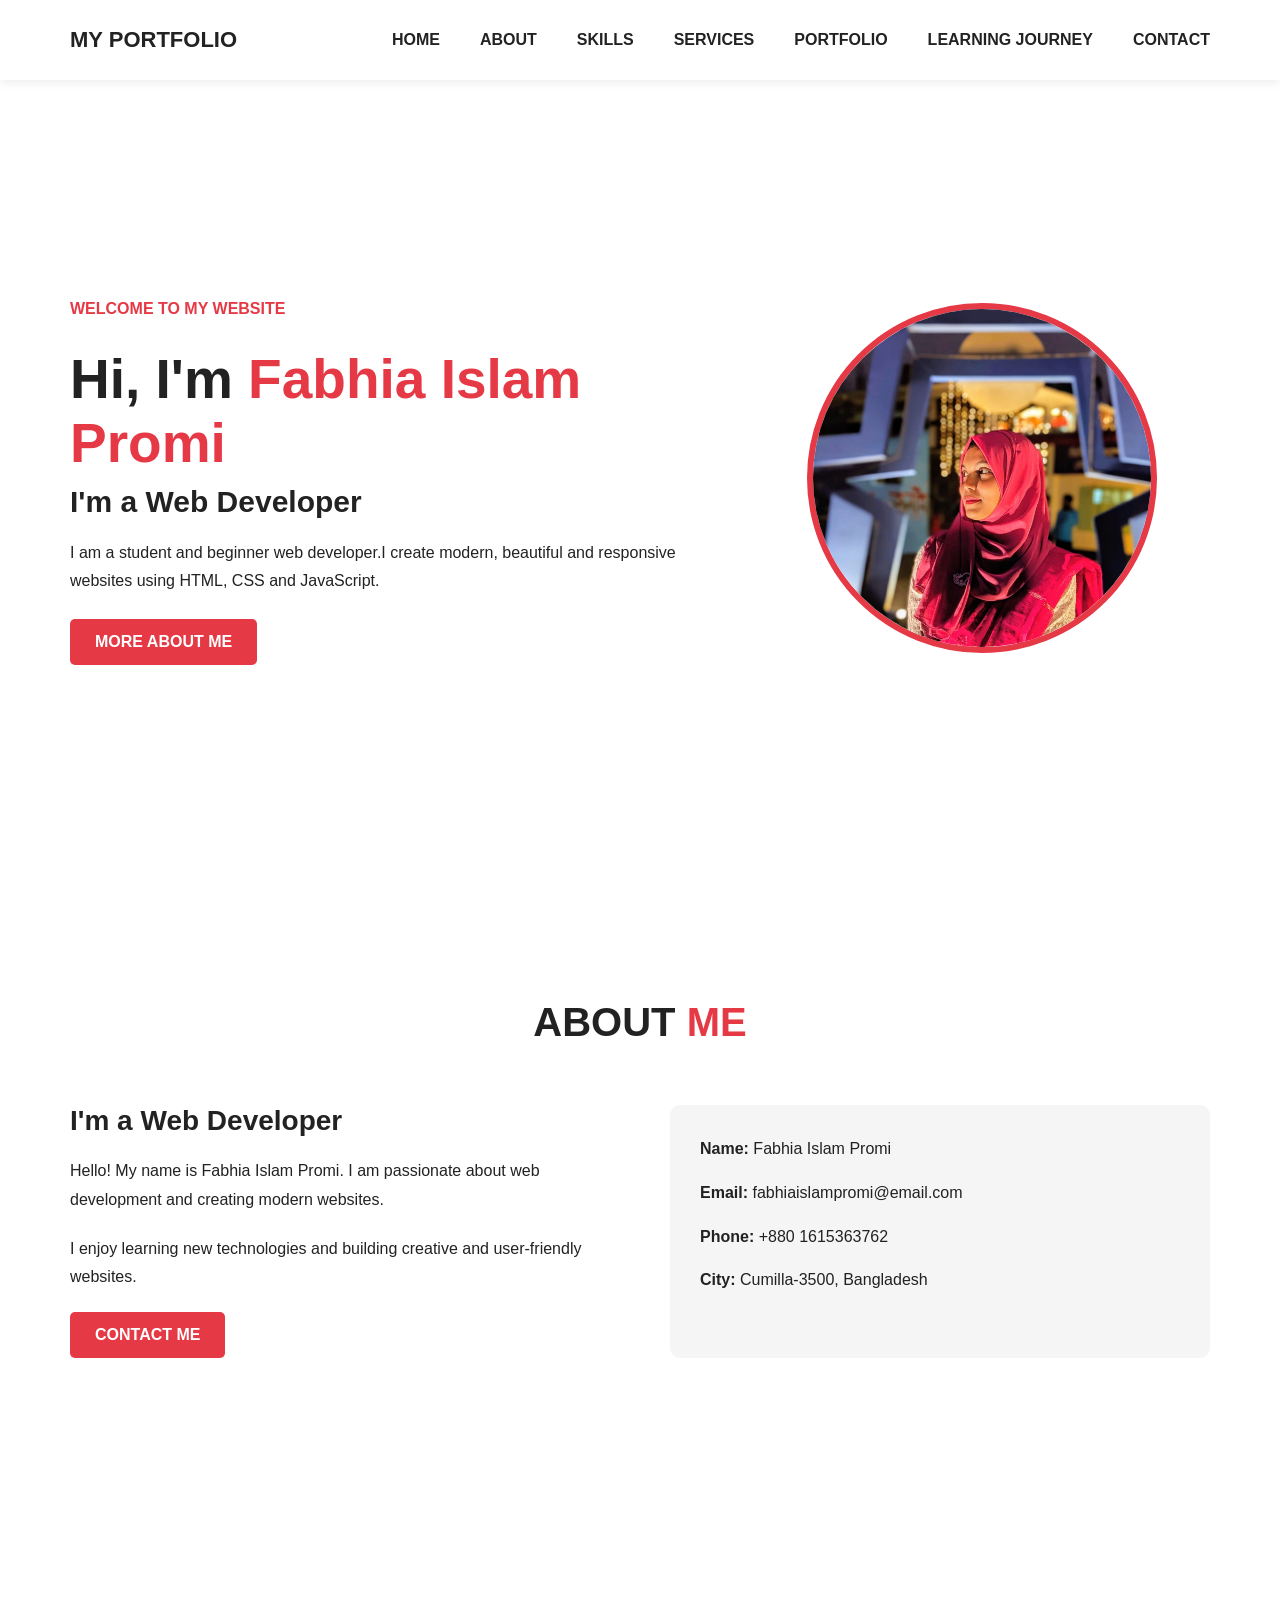
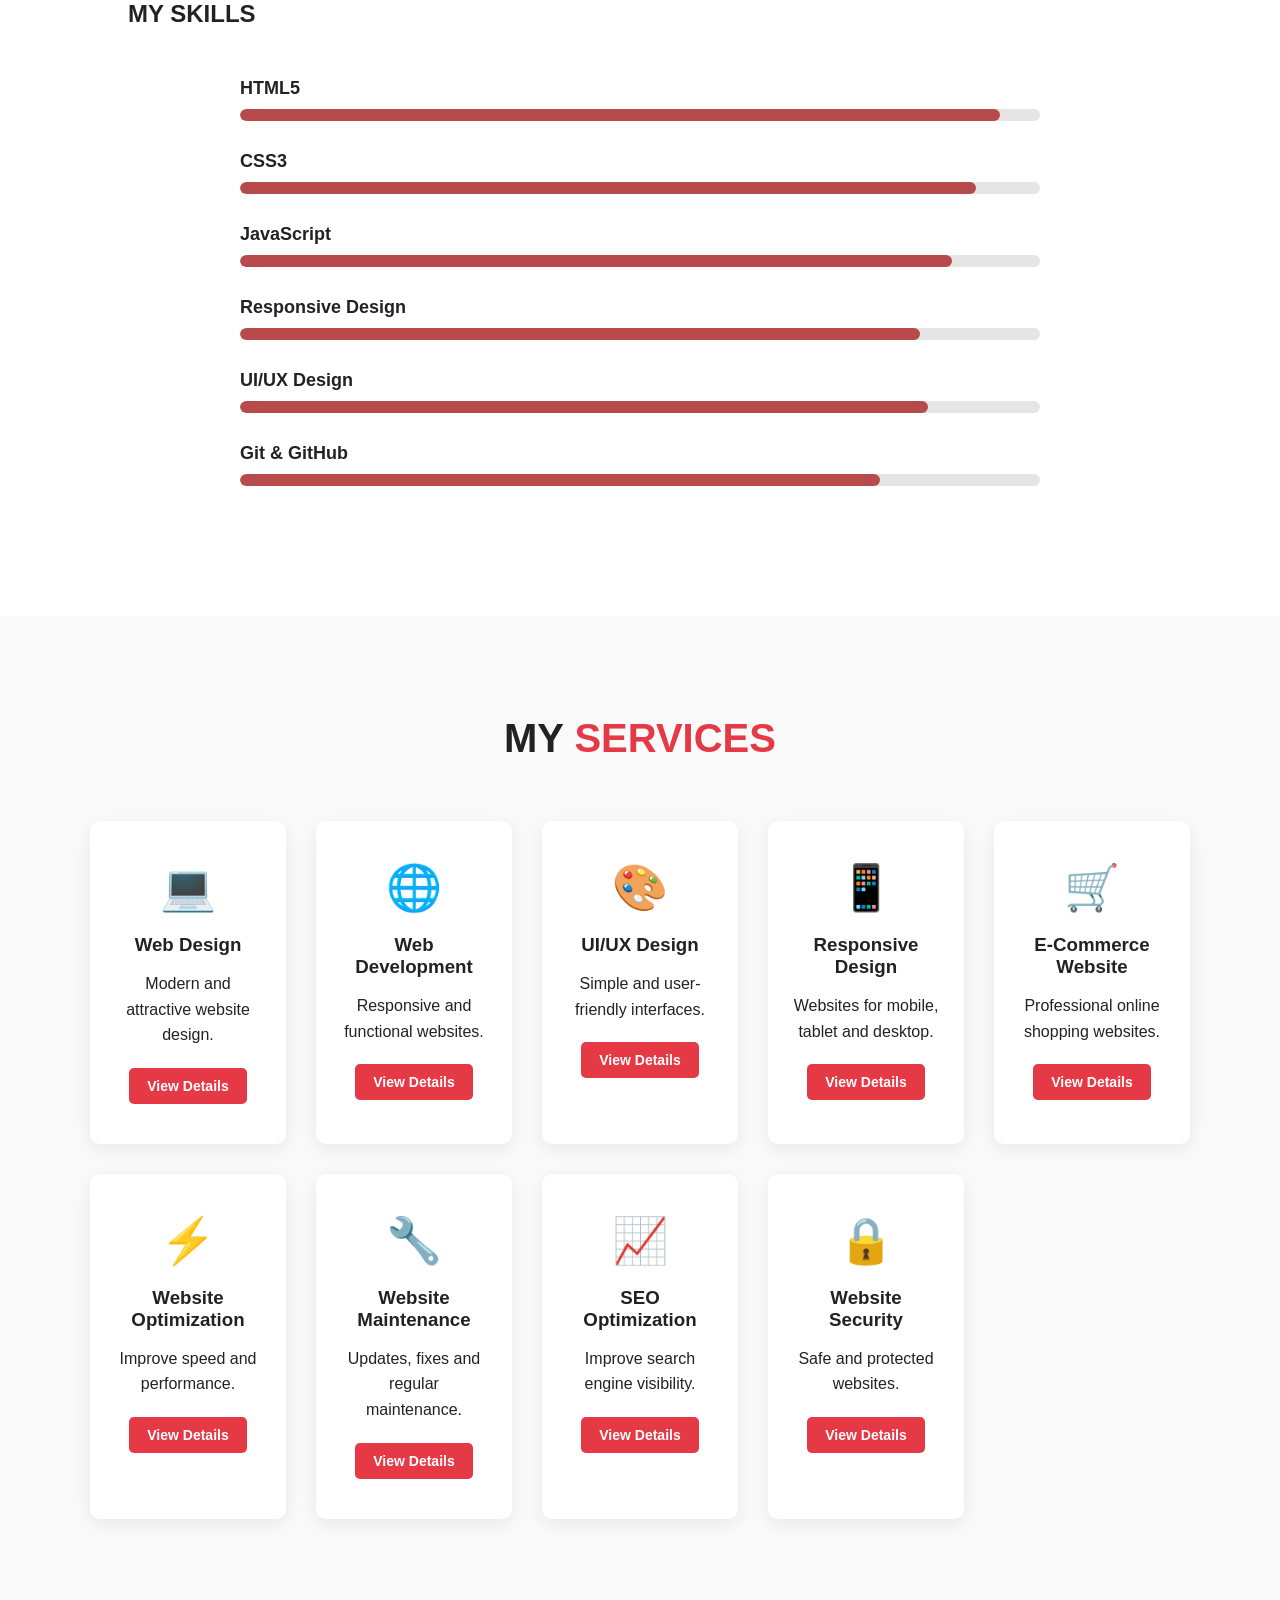
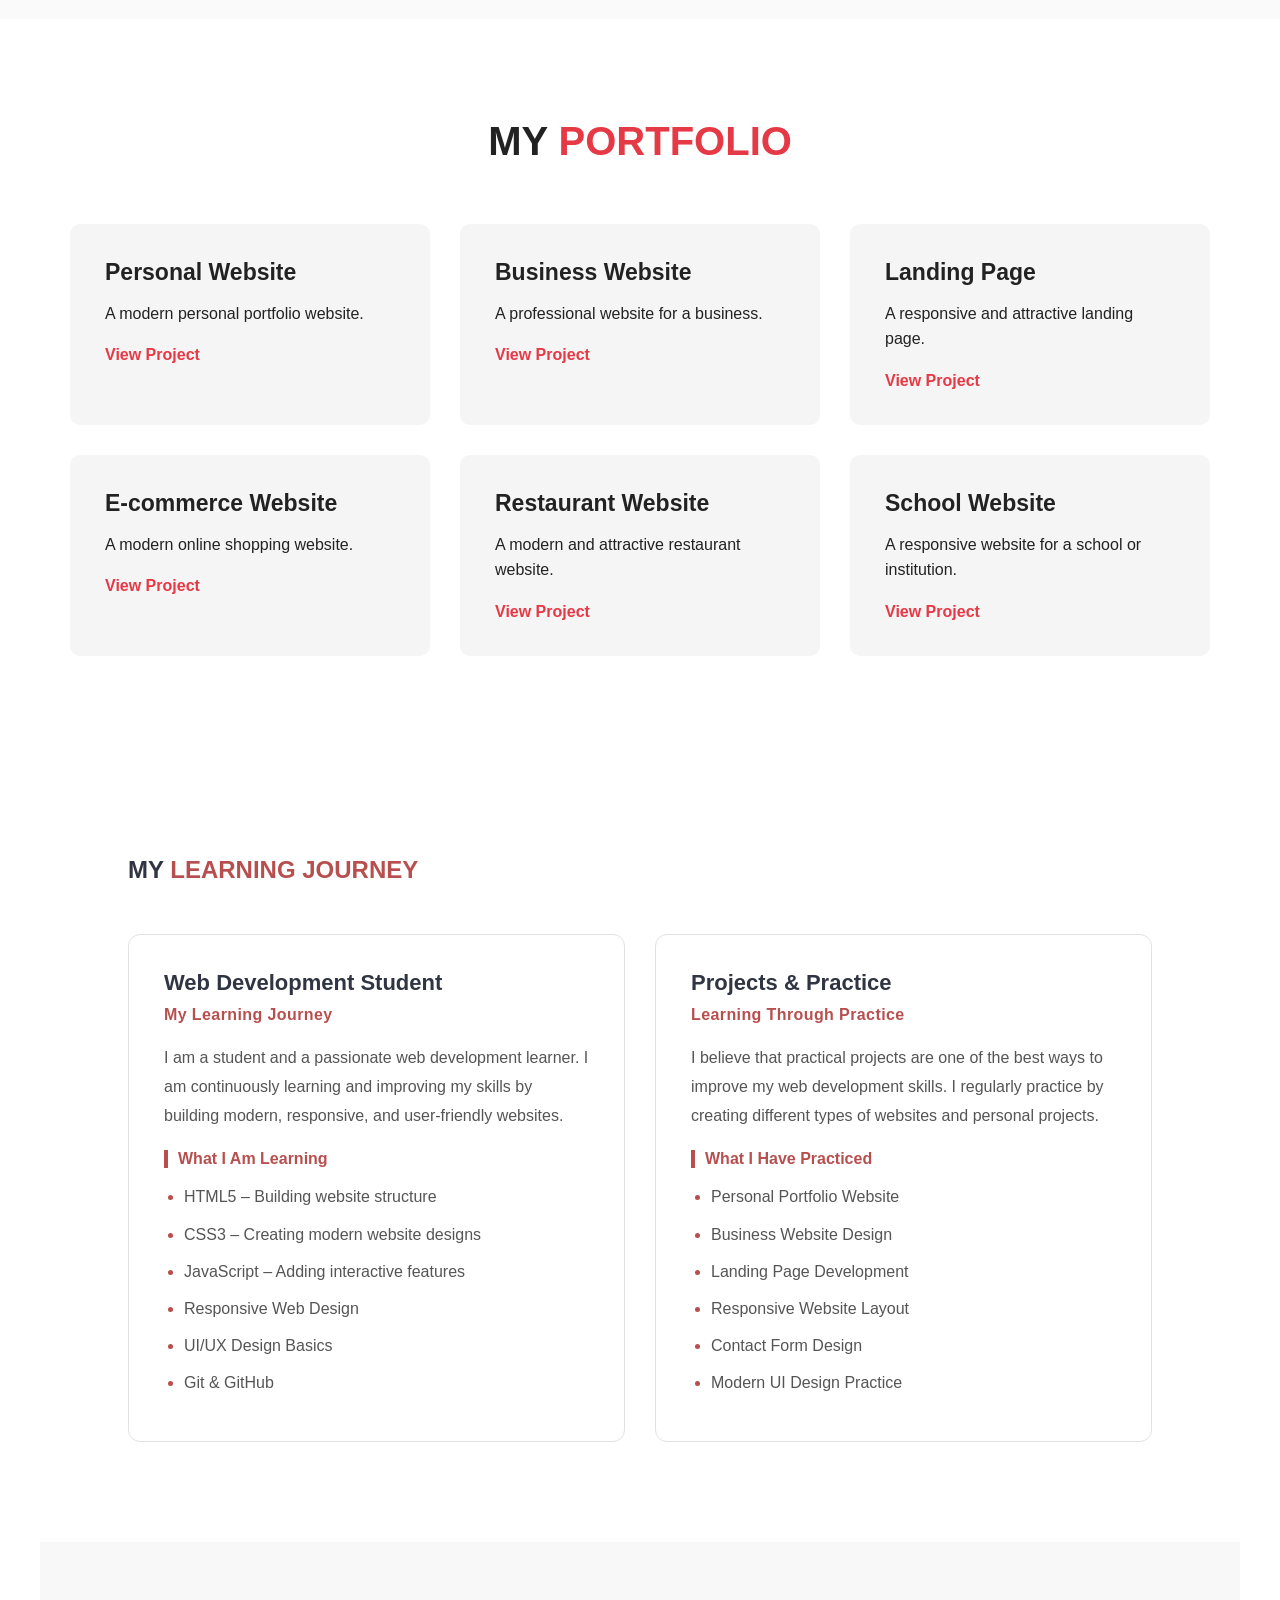
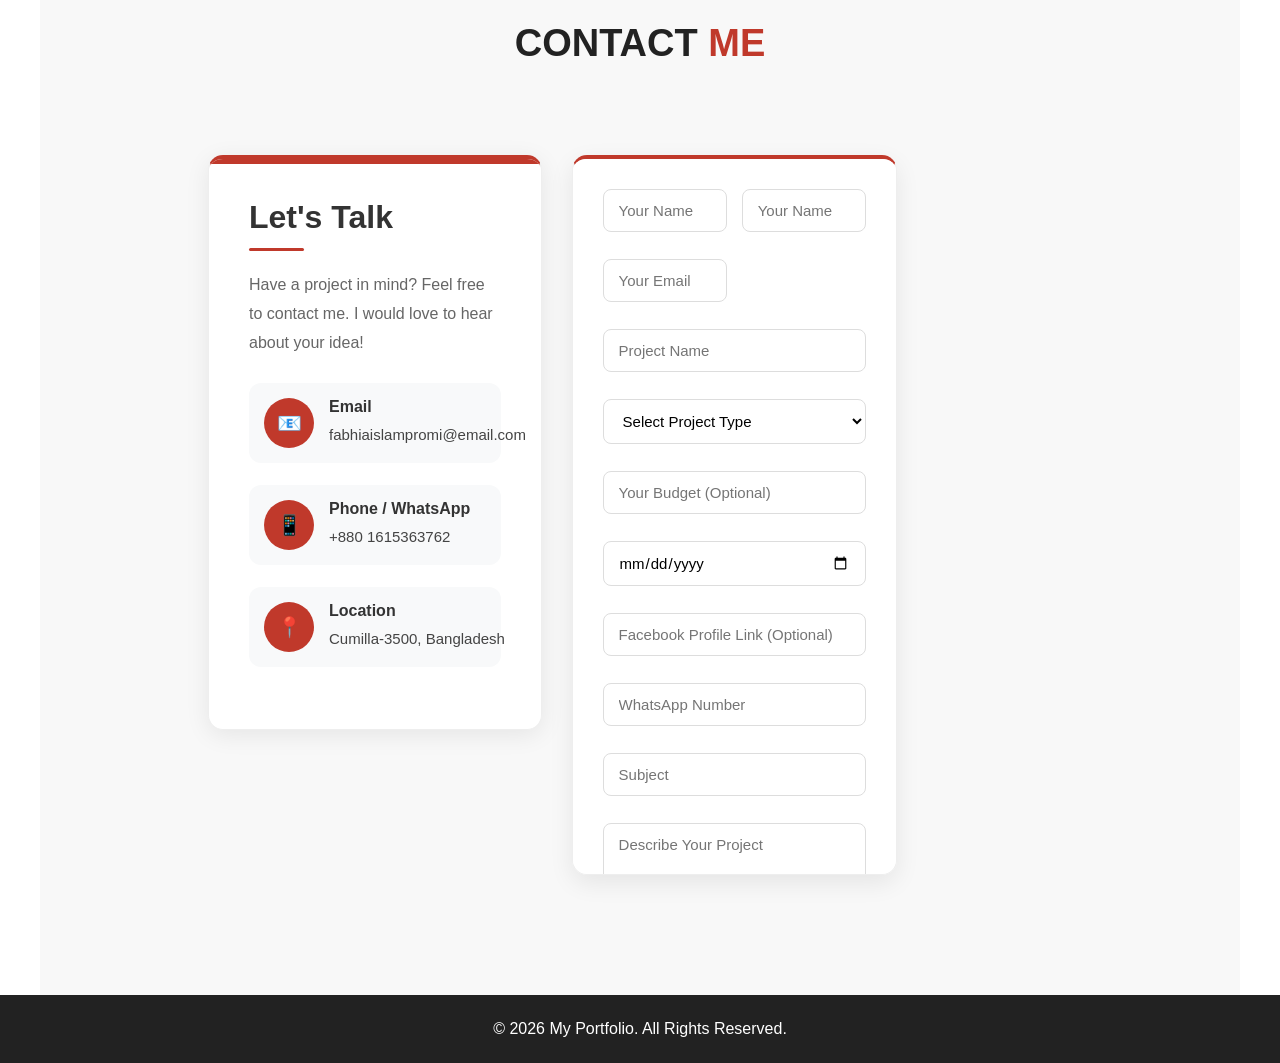
<file: index.html>
<!DOCTYPE html>
<html lang="en">
<head>
    <meta charset="UTF-8">
    <meta name="viewport" content="width=device-width, initial-scale=1.0">
    <title>My Portfolio</title>
    <link rel="stylesheet" href="style.css">
</head>

<body>

    <!-- Navigation -->
    <header>
        <nav>
            <div class="logo">MY PORTFOLIO</div>

            <ul>
                <li><a href="#home">HOME</a></li>
                <li><a href="#about">ABOUT</a></li>
                <li><a href="#skills">SKILLS</a></li>
                <li><a href="#services">SERVICES</a></li>
                <li><a href="#portfolio">PORTFOLIO</a></li>
                <li><a href="#journey">LEARNING JOURNEY</a></li>
                <li><a href="#contact">CONTACT</a></li>
            </ul>
        </nav>
    </header>


    <!-- HOME -->
    <section id="home" class="home">
        <div class="home-text">
            <p class="welcome">WELCOME TO MY WEBSITE</p>

            <h1>Hi, I'm <span>Fabhia Islam Promi</span></h1>

            <h2>I'm a Web Developer</h2>

            <p>
                I am a student and beginner web developer.I create modern, beautiful and responsive websites
                using HTML, CSS and JavaScript.
            </p>

            <a href="#about" class="btn">MORE ABOUT ME</a>
        </div>

        <div class="home-image">
            <img src="profile.jpeg" alt="My Profile">
        </div>
    </section>


    <!-- ABOUT -->
    <section id="about" class="section">
        <h2 class="title">ABOUT <span>ME</span></h2>

        <div class="about-content">

            <div>
                <h3>I'm a Web Developer</h3>

                <p>
                    Hello! My name is Fabhia Islam Promi. I am passionate about
                    web development and creating modern websites.
                </p>

                <p>
                    I enjoy learning new technologies and building
                    creative and user-friendly websites.
                </p>

                <a href="#contact" class="btn">CONTACT ME</a>
            </div>

            <div class="info">
                <p><strong>Name:</strong> Fabhia Islam Promi</p>
                <p><strong>Email:</strong> fabhiaislampromi@email.com</p>
                <p><strong>Phone:</strong> +880 1615363762</p>
                <p><strong>City:</strong> Cumilla-3500, Bangladesh</p>
            </div>

        </div>
    </section>

    <!-- SKILLS SECTION START -->
<!-- SKILLS SECTION -->
<section id="skills" class="skills">

    <h2 class="section-title">
        MY <span>SKILLS</span>
    </h2>

    <div class="skills-container">

        <!-- HTML5 -->
        <div class="skill-box">
            <h3>HTML5</h3>

            <div class="skill-bar">
                <div class="skill-progress html">
                    <span>90%</span>
                </div>
            </div>
        </div>

        <!-- CSS3 -->
        <div class="skill-box">
            <h3>CSS3</h3>

            <div class="skill-bar">
                <div class="skill-progress css">
                    <span>85%</span>
                </div>
            </div>
        </div>

        <!-- JavaScript -->
        <div class="skill-box">
            <h3>JavaScript</h3>

            <div class="skill-bar">
                <div class="skill-progress javascript">
                    <span>70%</span>
                </div>
            </div>
        </div>

        <!-- Responsive Design -->
        <div class="skill-box">
            <h3>Responsive Design</h3>

            <div class="skill-bar">
                <div class="skill-progress responsive">
                    <span>85%</span>
                </div>
            </div>
        </div>

        <!-- UI/UX Design -->
        <div class="skill-box">
            <h3>UI/UX Design</h3>

            <div class="skill-bar">
                <div class="skill-progress uiux">
                    <span>70%</span>
                </div>
            </div>
        </div>

        <!-- Git & GitHub -->
        <div class="skill-box">
            <h3>Git & GitHub</h3>

            <div class="skill-bar">
                <div class="skill-progress github">
                    <span>65%</span>
                </div>
            </div>
        </div>

    </div>

</section>
<!-- SKILLS SECTION END -->


    <!-- SERVICES -->
    <!-- SERVICES -->
<section id="services" class="section services">

    <h2 class="title">MY <span>SERVICES</span></h2>

    <div class="service-container">

        <!-- 1. Web Design -->
        <div class="service-box">
            <div class="icon">💻</div>
            <h3>Web Design</h3>
            <p>Modern and attractive website design.</p>

            <button class="details-btn"
                onclick="showDetails(
                'Web Design',
                'I create clean, modern and attractive website designs that are easy to use and look professional on all devices.'
                )">
                View Details
            </button>
        </div>


        <!-- 2. Web Development -->
        <div class="service-box">
            <div class="icon">🌐</div>
            <h3>Web Development</h3>
            <p>Responsive and functional websites.</p>

            <button class="details-btn"
                onclick="showDetails(
                'Web Development',
                'I build fast, responsive and functional websites using modern web technologies such as HTML, CSS and JavaScript.'
                )">
                View Details
            </button>
        </div>


        <!-- 3. UI/UX Design -->
        <div class="service-box">
            <div class="icon">🎨</div>
            <h3>UI/UX Design</h3>
            <p>Simple and user-friendly interfaces.</p>

            <button class="details-btn"
                onclick="showDetails(
                'UI/UX Design',
                'I design clean, simple and user-friendly interfaces that provide a smooth and enjoyable experience for visitors.'
                )">
                View Details
            </button>
        </div>


        <!-- 4. Responsive Design -->
        <div class="service-box">
            <div class="icon">📱</div>
            <h3>Responsive Design</h3>
            <p>Websites for mobile, tablet and desktop.</p>

            <button class="details-btn"
                onclick="showDetails(
                'Responsive Design',
                'I make websites that automatically adjust to mobile phones, tablets, laptops and desktop screens.'
                )">
                View Details
            </button>
        </div>


        <!-- 5. E-Commerce Website -->
        <div class="service-box">
            <div class="icon">🛒</div>
            <h3>E-Commerce Website</h3>
            <p>Professional online shopping websites.</p>

            <button class="details-btn"
                onclick="showDetails(
                'E-Commerce Website',
                'I create professional online shopping websites with attractive layouts and user-friendly product sections.'
                )">
                View Details
            </button>
        </div>


        <!-- 6. Website Optimization -->
        <div class="service-box">
            <div class="icon">⚡</div>
            <h3>Website Optimization</h3>
            <p>Improve speed and performance.</p>

            <button class="details-btn"
                onclick="showDetails(
                'Website Optimization',
                'I improve website speed, performance and overall user experience to make websites faster and smoother.'
                )">
                View Details
            </button>
        </div>


        <!-- 7. Website Maintenance -->
        <div class="service-box">
            <div class="icon">🔧</div>
            <h3>Website Maintenance</h3>
            <p>Updates, fixes and regular maintenance.</p>

            <button class="details-btn"
                onclick="showDetails(
                'Website Maintenance',
                'I provide website updates, bug fixes, content changes and regular maintenance to keep websites working properly.'
                )">
                View Details
            </button>
        </div>


        <!-- 8. SEO Optimization -->
        <div class="service-box">
            <div class="icon">📈</div>
            <h3>SEO Optimization</h3>
            <p>Improve search engine visibility.</p>

            <button class="details-btn"
                onclick="showDetails(
                'SEO Optimization',
                'I help improve website structure and content so that search engines can better understand and discover the website.'
                )">
                View Details
            </button>
        </div>


        <!-- 9. Website Security -->
        <div class="service-box">
            <div class="icon">🔒</div>
            <h3>Website Security</h3>
            <p>Safe and protected websites.</p>

            <button class="details-btn"
                onclick="showDetails(
                'Website Security',
                'I help improve website security and protect websites from common security problems and vulnerabilities.'
                )">
                View Details
            </button>
        </div>

    </div>

</section>


<!-- DETAILS POPUP -->

<div id="detailsModal" class="modal">

    <div class="modal-content">

        <span class="close" onclick="closeDetails()">&times;</span>

        <h2 id="modalTitle">Service Details</h2>

        <p id="modalDescription"></p>

        <button class="btn" onclick="closeDetails()">
            Close
        </button>

    </div>

</div>
</section>
<!-- SERVICE DETAILS POPUP -->

<div id="serviceModal" class="service-modal">

    <div class="modal-content">

        <span class="close" onclick="closeService()">&times;</span>

        <h2 id="serviceTitle">Service</h2>

        <p id="serviceDescription">
            Service details will appear here.
        </p>

        <a href="#contact" onclick="closeService()" class="btn">
            CONTACT ME
        </a>

    </div>

</div>


    <!-- PORTFOLIO -->
    <section id="portfolio" class="section">

    <h2 class="title">MY <span>PORTFOLIO</span></h2>

    <div class="portfolio-container">

        <!-- Project 1 -->
        <div class="project">
            <h3>Personal Website</h3>
            <p>A modern personal portfolio website.</p>

            <a href="https://example.com"
               target="_blank"
               class="project-btn">
               View Project
            </a>
        </div>


        <!-- Project 2 -->
        <div class="project">
            <h3>Business Website</h3>
            <p>A professional website for a business.</p>

            <a href="https://example.com"
               target="_blank"
               class="project-btn">
               View Project
            </a>
        </div>


        <!-- Project 3 -->
        <div class="project">
            <h3>Landing Page</h3>
            <p>A responsive and attractive landing page.</p>

            <a href="https://example.com"
               target="_blank"
               class="project-btn">
               View Project
            </a>
        </div>


        <!-- Project 4 -->
        <div class="project">
            <h3>E-commerce Website</h3>
            <p>A modern online shopping website.</p>

            <a href="https://example.com"
               target="_blank"
               class="project-btn">
               View Project
            </a>
        </div>


        <!-- Project 5 -->
        <div class="project">
            <h3>Restaurant Website</h3>
            <p>A modern and attractive restaurant website.</p>

            <a href="https://example.com"
               target="_blank"
               class="project-btn">
               View Project
            </a>
        </div>


        <!-- Project 6 -->
        <div class="project">
            <h3>School Website</h3>
            <p>A responsive website for a school or institution.</p>

            <a href="https://example.com"
               target="_blank"
               class="project-btn">
               View Project
            </a>
        </div>

    </div>

</section>

<!-- LEARNING JOURNEY SECTION -->
<section id="journey" class="learning-journey">

    <h2 class="section-title">
        MY <span>LEARNING JOURNEY</span>
    </h2>

    <div class="journey-container">

        <!-- Learning Box -->
        <div class="journey-box">

            <h3>Web Development Student</h3>

            <span class="journey-date">
                My Learning Journey
            </span>

            <p>
                I am a student and a passionate web development learner.
                I am continuously learning and improving my skills by building
                modern, responsive, and user-friendly websites.
            </p>

            <h4>What I Am Learning</h4>

            <ul>
                <li>HTML5 – Building website structure</li>
                <li>CSS3 – Creating modern website designs</li>
                <li>JavaScript – Adding interactive features</li>
                <li>Responsive Web Design</li>
                <li>UI/UX Design Basics</li>
                <li>Git & GitHub</li>
            </ul>

        </div>


        <!-- Practice Box -->
        <div class="journey-box">

            <h3>Projects & Practice</h3>

            <span class="journey-date">
                Learning Through Practice
            </span>

            <p>
                I believe that practical projects are one of the best ways
                to improve my web development skills. I regularly practice
                by creating different types of websites and personal projects.
            </p>

            <h4>What I Have Practiced</h4>

            <ul>
                <li>Personal Portfolio Website</li>
                <li>Business Website Design</li>
                <li>Landing Page Development</li>
                <li>Responsive Website Layout</li>
                <li>Contact Form Design</li>
                <li>Modern UI Design Practice</li>
            </ul>

        </div>

    </div>

</section>
<!-- LEARNING JOURNEY SECTION END -->



    <!-- CONTACT -->
    <!-- CONTACT SECTION START -->
<section id="contact" class="section contact">

    <h2 class="title">
        CONTACT <span>ME</span>
    </h2>

    <div class="contact-container">

        <!-- =========================
             LEFT SIDE - CONTACT INFO
        ========================== -->
        <div class="contact-info">

            <h3>Let's Talk</h3>

            <p class="contact-text">
                Have a project in mind? Feel free to contact me.
                I would love to hear about your idea!
            </p>

            <div class="info-item">
                <div class="info-icon">📧</div>
                <div>
                    <h4>Email</h4>
                    <p>fabhiaislampromi@email.com</p>
                </div>
            </div>

            <div class="info-item">
                <div class="info-icon">📱</div>
                <div>
                    <h4>Phone / WhatsApp</h4>
                    <p>+880 1615363762</p>
                </div>
            </div>

            <div class="info-item">
                <div class="info-icon">📍</div>
                <div>
                    <h4>Location</h4>
                    <p>Cumilla-3500, Bangladesh</p>
                </div>
            </div>

        </div>


        <!-- =========================
             RIGHT SIDE - CONTACT FORM
        ========================== -->
        <form 
    class="contact-form"
    action="https://formsubmit.co/fabhiaislampromi@gmail.com"
    method="POST"
>
<input type="hidden" name="_subject" value="New Project Message">

    <input type="hidden" name="_captcha" value="false">

    <input type="hidden" name="_next" value="thankyou.html">

    <input
        type="text"
        name="name"
        placeholder="Your Name"
        required
    >

    <!-- Email subject -->
    <input 
        type="hidden" 
        name="_subject" 
        value="New Project Message from Portfolio Website"
    >

    <!-- Disable captcha -->
    <input 
        type="hidden" 
        name="_captcha" 
        value="false"
    >

    <!-- Success message/page -->
    <input 
        type="hidden" 
        name="_next" 
        value="thankyou.html"
    >

    <!-- Name -->
    <input
        type="text"
        name="name"
        placeholder="Your Name"
        required
    >

    <!-- Email -->
    <input
        type="email"
        name="email"
        placeholder="Your Email"
        required
    >

    <!-- Project Name -->
    <input
        type="text"
        name="project_name"
        placeholder="Project Name"
        required
    >

    <!-- Project Type -->
    <select name="project_type" required>
        <option value="">Select Project Type</option>
        <option value="Website Development">
            Website Development
        </option>
        <option value="Portfolio Website">
            Portfolio Website
        </option>
        <option value="E-commerce Website">
            E-commerce Website
        </option>
        <option value="Landing Page">
            Landing Page
        </option>
        <option value="Blog Website">
            Blog Website
        </option>
        <option value="Other">
            Other
        </option>
    </select>

    <!-- Budget -->
    <input
        type="text"
        name="budget"
        placeholder="Your Budget (Optional)"
    >

    <!-- Deadline -->
    <input
        type="date"
        name="deadline"
    >

    <!-- Facebook -->
    <input
        type="url"
        name="facebook"
        placeholder="Facebook Profile Link (Optional)"
    >

    <!-- WhatsApp -->
    <input
        type="tel"
        name="whatsapp"
        placeholder="WhatsApp Number"
    >

    <!-- Subject -->
    <input
        type="text"
        name="subject"
        placeholder="Subject"
        required
    >

    <!-- Project Description -->
    <textarea
        name="message"
        placeholder="Describe Your Project"
        required
    ></textarea>

    <!-- Submit Button -->
    <button type="submit">
        SEND MESSAGE
    </button>

</form>

    </div>

</section>
<!-- CONTACT SECTION END -->


    <!-- Footer -->
    <footer>
        <p>© 2026 My Portfolio. All Rights Reserved.</p>
    </footer>


    <script src="script.js"></script>

</body>
</html>
</file>
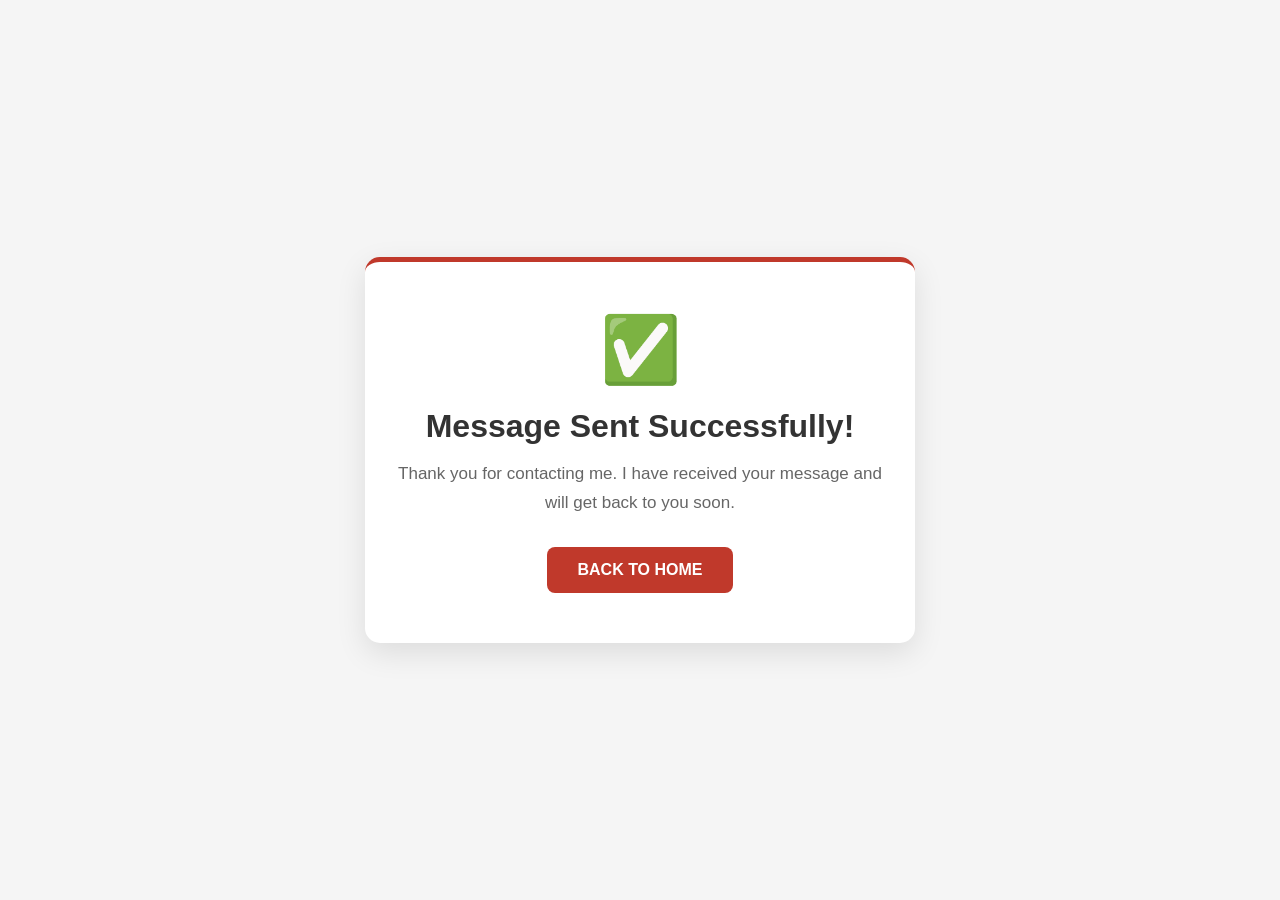
<file: thankyou.html>
<!DOCTYPE html>
<html lang="en">

<head>
    <meta charset="UTF-8">

    <meta name="viewport" content="width=device-width, initial-scale=1.0">

    <title>Message Sent Successfully</title>

    <style>

        * {
            margin: 0;
            padding: 0;
            box-sizing: border-box;
        }

        body {
            min-height: 100vh;

            display: flex;
            justify-content: center;
            align-items: center;

            font-family: Arial, sans-serif;

            background: #f5f5f5;
            padding: 20px;
        }

        .success-box {
            width: 100%;
            max-width: 550px;

            background: white;

            padding: 50px 30px;

            text-align: center;

            border-radius: 15px;

            box-shadow: 0 10px 30px rgba(0, 0, 0, 0.1);

            border-top: 5px solid #c0392b;
        }

        .success-icon {
            font-size: 65px;
            margin-bottom: 20px;
        }

        h1 {
            font-size: 32px;
            color: #333;
            margin-bottom: 15px;
        }

        p {
            color: #666;
            font-size: 17px;
            line-height: 1.7;
            margin-bottom: 30px;
        }

        .back-btn {
            display: inline-block;

            padding: 14px 30px;

            background: #c0392b;
            color: white;

            text-decoration: none;

            border-radius: 8px;

            font-weight: bold;

            transition: 0.3s;
        }

        .back-btn:hover {
            background: #962d22;
            transform: translateY(-2px);
        }

    </style>

</head>


<body>

    <div class="success-box">

        <div class="success-icon">
            ✅
        </div>

        <h1>Message Sent Successfully!</h1>

        <p>
            Thank you for contacting me.
            I have received your message and will get back to you soon.
        </p>

        <a href="index.html" class="back-btn">
            BACK TO HOME
        </a>

    </div>

</body>

</html>
</file>
<file: style.css>
* {
    margin: 0;
    padding: 0;
    box-sizing: border-box;
}

html {
    scroll-behavior: smooth;
}

body {
    font-family: Arial, sans-serif;
    background: #ffffff;
    color: #222;
}

/* NAVIGATION */

header {
    width: 100%;
    position: fixed;
    top: 0;
    left: 0;
    z-index: 1000;
    background: white;
    box-shadow: 0 2px 10px rgba(0, 0, 0, 0.08);
}

nav {
    max-width: 1200px;
    height: 80px;
    margin: auto;
    padding: 0 30px;

    display: flex;
    align-items: center;
    justify-content: space-between;
}

.logo {
    font-size: 22px;
    font-weight: bold;
}

nav ul {
    display: flex;
    list-style: none;
    gap: 40px;
}

nav ul li a {
    text-decoration: none;
    color: #222;
    font-size: 16px;
    font-weight: bold;
    transition: 0.3s;
}

nav ul li a:hover {
    color: #e63946;
}


/* HOME */

.home {
    min-height: 100vh;
    max-width: 1200px;
    margin: auto;
    padding: 120px 30px 60px;

    display: flex;
    align-items: center;
    justify-content: space-between;
}

.home-text {
    width: 55%;
}

.welcome {
    color: #e63946;
    font-weight: bold;
    margin-bottom: 15px;
}

.home-text h1 {
    font-size: 55px;
    margin-bottom: 10px;
}

.home-text h1 span {
    color: #e63946;
}

.home-text h2 {
    font-size: 30px;
    margin-bottom: 20px;
}

.home-text p {
    line-height: 1.7;
    margin-bottom: 25px;
}


/* BUTTON */

.btn {
    display: inline-block;
    padding: 14px 25px;
    background: #e63946;
    color: white;
    text-decoration: none;
    border: none;
    border-radius: 5px;
    font-weight: bold;
    cursor: pointer;
    transition: 0.3s;
}

.btn:hover {
    background: #b91c2b;
}


/* HOME IMAGE */

.home-image {
    width: 40%;
    text-align: center;
}

.home-image img {
    width: 350px;
    height: 350px;
    object-fit: cover;

    border-radius: 50%;
    border: 6px solid #e63946;
}


/* ALL SECTIONS */

.section {
    max-width: 1200px;
    min-height: 600px;
    margin: auto;
    padding: 100px 30px;
}

.title {
    text-align: center;
    font-size: 40px;
    margin-bottom: 60px;
}

.title span {
    color: #e63946;
}


/* ABOUT */

.about-content {
    display: grid;
    grid-template-columns: 1fr 1fr;
    gap: 60px;
}

.about-content h3 {
    font-size: 28px;
    margin-bottom: 20px;
}

.about-content p {
    line-height: 1.8;
    margin-bottom: 20px;
}

.info {
    background: #f5f5f5;
    padding: 30px;
    border-radius: 10px;
}

.info p {
    margin-bottom: 15px;
}


/* SERVICES */

.services {
    max-width: 100%;
    background: #fafafa;
}

.service-container {
    max-width: 1100px;
    margin: auto;

    display: grid;
    grid-template-columns: repeat(5, 1fr);
    gap: 30px;
}

.service-box {
    background: white;
    padding: 40px 25px;
    text-align: center;

    border-radius: 10px;

    box-shadow: 0 5px 20px rgba(0, 0, 0, 0.08);

    transition: 0.3s;
}

.service-box:hover {
    transform: translateY(-10px);
}

.icon {
    font-size: 45px;
    margin-bottom: 20px;
}

.service-box h3 {
    margin-bottom: 15px;
}

.service-box p {
    line-height: 1.6;
}


/* PORTFOLIO */

.portfolio-container {
    display: grid;
    grid-template-columns: repeat(3, 1fr);
    gap: 30px;
}

.project {
    padding: 35px;
    background: #f5f5f5;
    border-radius: 10px;
    transition: 0.3s;
}

.project:hover {
    transform: translateY(-8px);
}

.project h3 {
    font-size: 23px;
    margin-bottom: 15px;
}

.project p {
    line-height: 1.6;
    margin-bottom: 20px;
}

.project-btn {
    color: #e63946;
    font-weight: bold;
    text-decoration: none;
}


/* CONTACT */

.contact-container {
    display: grid;
    grid-template-columns: 1fr 1fr;
    gap: 60px;
}

.contact-info h3 {
    font-size: 30px;
    margin-bottom: 20px;
}

.contact-info p {
    line-height: 1.8;
    margin-bottom: 15px;
}


/* FORM */

form {
    display: flex;
    flex-direction: column;
    gap: 15px;
}

input,
textarea {
    width: 100%;
    padding: 15px;

    border: 1px solid #ddd;
    border-radius: 5px;

    font-size: 16px;
    outline: none;
}

input:focus,
textarea:focus {
    border-color: #e63946;
}


/* FOOTER */

footer {
    background: #222;
    color: white;
    text-align: center;
    padding: 25px;
}


/* MOBILE RESPONSIVE */

@media (max-width: 768px) {

    nav {
        height: auto;
        padding: 20px;

        flex-direction: column;
        gap: 20px;
    }

    nav ul {
        gap: 15px;
        flex-wrap: wrap;
        justify-content: center;
    }

    .home {
        flex-direction: column-reverse;
        text-align: center;
        gap: 40px;
    }

    .home-text {
        width: 100%;
    }

    .home-image {
        width: 100%;
    }

    .home-image img {
        width: 250px;
        height: 250px;
    }

    .home-text h1 {
        font-size: 40px;
    }

    .about-content,
    .contact-container {
        grid-template-columns: 1fr;
    }

    .service-container,
    .portfolio-container {
        grid-template-columns: 1fr;
    }

    .section {
        padding: 80px 20px;
    }
}
/* SERVICE BUTTON */

.service-box button {
    margin-top: 20px;
    padding: 10px 18px;
    border: none;
    background: #e63946;
    color: white;
    border-radius: 5px;
    cursor: pointer;
    font-weight: bold;
}

.service-box button:hover {
    background: #b91c2b;
}


/* SERVICE POPUP */

.service-modal {
    display: none;

    position: fixed;
    z-index: 2000;

    left: 0;
    top: 0;

    width: 100%;
    height: 100%;

    background: rgba(0, 0, 0, 0.7);

    align-items: center;
    justify-content: center;
}

.modal-content {
    position: relative;

    width: 90%;
    max-width: 550px;

    background: white;

    padding: 40px;

    border-radius: 12px;

    text-align: center;

    animation: popup 0.3s ease;
}

.modal-content h2 {
    font-size: 30px;
    margin-bottom: 20px;

    color: #e63946;
}

.modal-content p {
    line-height: 1.8;
    margin-bottom: 25px;
}

.close {
    position: absolute;

    right: 20px;
    top: 10px;

    font-size: 35px;

    cursor: pointer;

    color: #222;
}

.close:hover {
    color: #e63946;
}

@keyframes popup {

    from {
        transform: scale(0.7);
        opacity: 0;
    }

    to {
        transform: scale(1);
        opacity: 1;
    }
}
/* VIEW DETAILS BUTTON */

.details-btn {
    background: #e63946;
    color: white;

    border: none;
    padding: 12px 22px;

    border-radius: 5px;

    font-size: 14px;
    font-weight: bold;

    cursor: pointer;

    margin-top: 15px;

    transition: 0.3s;
}

.details-btn:hover {
    background: #b91c2b;
    transform: translateY(-2px);
}


/* DETAILS POPUP */

.modal {
    display: none;

    position: fixed;

    z-index: 2000;

    left: 0;
    top: 0;

    width: 100%;
    height: 100%;

    background: rgba(0, 0, 0, 0.65);

    align-items: center;
    justify-content: center;
}


/* POPUP BOX */

.modal-content {
    position: relative;

    width: 90%;
    max-width: 500px;

    background: white;

    padding: 40px;

    border-radius: 12px;

    text-align: center;

    box-shadow: 0 10px 40px rgba(0, 0, 0, 0.3);

    animation: popup 0.3s ease;
}


/* POPUP TITLE */

.modal-content h2 {
    color: #e63946;

    font-size: 28px;

    margin-bottom: 20px;
}


/* POPUP TEXT */

.modal-content p {
    color: #444;

    font-size: 16px;

    line-height: 1.8;

    margin-bottom: 25px;
}


/* CLOSE X */

.close {
    position: absolute;

    right: 20px;
    top: 10px;

    font-size: 35px;

    color: #555;

    cursor: pointer;
}

.close:hover {
    color: #e63946;
}


/* POPUP ANIMATION */

@keyframes popup {

    from {
        transform: scale(0.7);
        opacity: 0;
    }

    to {
        transform: scale(1);
        opacity: 1;
    }

}
.contact-container form select {
    width: 100%;
    padding: 15px;
    margin-bottom: 15px;
    border: 1px solid #ddd;
    border-radius: 5px;
    font-size: 16px;
    outline: none;
    background: white;
}

.contact-container form select:focus {
    border-color: #c0392b;
}
/* =========================
   CONTACT SECTION - COMPACT DESIGN
========================= */

.contact {
    padding: 70px 20px;
}

.contact .title {
    text-align: center;
    margin-bottom: 35px;
}

/* Main Contact Layout */
.contact-container {
    max-width: 1000px;
    margin: 0 auto;
    display: grid;
    grid-template-columns: 1fr 1.2fr;
    gap: 35px;
    align-items: start;
}

/* Left Side Contact Info */
.contact-info {
    padding: 25px;
}

.contact-info h3 {
    font-size: 28px;
    margin-bottom: 15px;
}

.contact-info p {
    margin-bottom: 15px;
    line-height: 1.7;
}


/* =========================
   CONTACT FORM BOX
========================= */

.contact-container form {
    background: #ffffff;
    padding: 25px;
    border-radius: 15px;
    border: 1px solid #eeeeee;
    box-shadow: 0 8px 30px rgba(0, 0, 0, 0.12);

    /* Form যেন খুব বেশি বড় না হয় */
    max-height: 720px;
    overflow-y: auto;
}


/* All Inputs */
.contact-container form input,
.contact-container form select,
.contact-container form textarea {
    width: 100%;
    padding: 11px 14px;
    margin-bottom: 12px;

    border: 1px solid #dddddd;
    border-radius: 7px;

    font-size: 14px;
    outline: none;

    background: #ffffff;
    box-sizing: border-box;

    transition: 0.3s;
}


/* Textarea Size */
.contact-container form textarea {
    height: 100px;
    resize: vertical;
}


/* Input Focus */
.contact-container form input:focus,
.contact-container form select:focus,
.contact-container form textarea:focus {
    border-color: #c0392b;
    box-shadow: 0 0 0 3px rgba(192, 57, 43, 0.1);
}


/* Submit Button */
.contact-container form .btn {
    width: 100%;
    padding: 13px;

    border: none;
    border-radius: 7px;

    background: #c0392b;
    color: white;

    font-size: 14px;
    font-weight: bold;

    cursor: pointer;
    transition: 0.3s;
}


.contact-container form .btn:hover {
    background: #a93226;
    transform: translateY(-2px);
}


/* =========================
   MOBILE RESPONSIVE
========================= */

@media (max-width: 768px) {

    .contact {
        padding: 50px 15px;
    }

    .contact-container {
        grid-template-columns: 1fr;
        gap: 20px;
    }

    .contact-info {
        padding: 10px;
    }

    .contact-container form {
        padding: 20px;
        max-height: none;
    }

}
/* =========================
   CONTACT INFO CARD DESIGN
========================= */

.contact-info {
    background: #ffffff;
    padding: 40px 35px;
    border-radius: 20px;
    border: 1px solid #eeeeee;
    box-shadow: 0 10px 30px rgba(0, 0, 0, 0.10);
    position: relative;
    overflow: hidden;
}

/* উপরের ডিজাইন লাইন */
.contact-info::before {
    content: "";
    position: absolute;
    top: 0;
    left: 0;
    width: 100%;
    height: 5px;
    background: #c0392b;
}

.contact-info h3 {
    font-size: 30px;
    margin-bottom: 15px;
    color: #2c3e50;
}

.contact-info h3::after {
    content: "";
    display: block;
    width: 55px;
    height: 3px;
    background: #c0392b;
    margin-top: 10px;
    border-radius: 5px;
}

.contact-info > p {
    color: #666;
    line-height: 1.8;
    margin-bottom: 30px;
}


/* Contact Details */
.contact-info .info-item {
    display: flex;
    align-items: center;
    gap: 15px;

    background: #f8f9fa;
    padding: 15px;
    margin-bottom: 15px;

    border-radius: 12px;
    transition: 0.3s;
}

/* Hover করলে সুন্দর effect */
.contact-info .info-item:hover {
    transform: translateX(8px);
    background: #fff5f4;
}

/* Icon */
.contact-info .info-item i,
.contact-info .info-item span:first-child {
    width: 42px;
    height: 42px;

    display: flex;
    align-items: center;
    justify-content: center;

    background: #c0392b;
    color: white;

    border-radius: 50%;
    font-size: 18px;
}

/* লেখা */
.contact-info .info-item p {
    margin: 0;
    color: #444;
    font-size: 15px;
}


/* পুরো Contact Section একটু সুন্দর */
.contact-container {
    align-items: stretch;
}
/* ================================
   NEW CONTACT SECTION DESIGN
================================ */

.contact {
    padding: 80px 8%;
    background: #f8f8f8;
}

.contact .title {
    text-align: center;
    margin-bottom: 50px;
    font-size: 38px;
}

.contact-container {
    display: grid;
    grid-template-columns: 1fr 1.3fr;
    gap: 40px;
    align-items: stretch;
    max-width: 1200px;
    margin: auto;
}

/* LEFT SIDE - LET'S TALK */

.contact-info {
    background: #ffffff;
    padding: 45px 35px;
    border-radius: 15px;
    border-top: 5px solid #c0392b;
    box-shadow: 0 8px 25px rgba(0,0,0,0.08);
}

.contact-info h3 {
    font-size: 32px;
    margin-bottom: 15px;
    color: #2c3e50;
}

.contact-info h3::after {
    content: "";
    display: block;
    width: 55px;
    height: 3px;
    background: #c0392b;
    margin-top: 12px;
}

.contact-info p {
    color: #666;
    line-height: 1.8;
    margin-bottom: 30px;
}

/* CONTACT DETAILS */

.contact-info .info-item {
    display: flex;
    align-items: center;
    gap: 15px;
    margin-bottom: 22px;
    font-size: 16px;
    color: #444;
}

.contact-info .info-item i,
.contact-info .info-item span {
    width: 45px;
    height: 45px;
    background: #c0392b;
    color: white;
    border-radius: 50%;
    display: flex;
    justify-content: center;
    align-items: center;
}

/* RIGHT SIDE - FORM */

.contact-container form {
    background: #ffffff;
    padding: 35px;
    border-radius: 15px;
    box-shadow: 0 8px 25px rgba(0,0,0,0.08);
}

/* INPUT + SELECT */

.contact-container form input,
.contact-container form select,
.contact-container form textarea {
    width: 100%;
    padding: 13px 15px;
    margin-bottom: 14px;
    border: 1px solid #ddd;
    border-radius: 8px;
    font-size: 15px;
    outline: none;
    transition: 0.3s;
    box-sizing: border-box;
}

.contact-container form textarea {
    height: 110px;
    resize: none;
}

.contact-container form input:focus,
.contact-container form select:focus,
.contact-container form textarea:focus {
    border-color: #c0392b;
    box-shadow: 0 0 0 3px rgba(192,57,43,0.1);
}

/* BUTTON */

.contact-container form .btn {
    width: 100%;
    padding: 15px;
    border: none;
    border-radius: 8px;
    background: #c0392b;
    color: white;
    font-weight: bold;
    letter-spacing: 1px;
    cursor: pointer;
    transition: 0.3s;
}

.contact-container form .btn:hover {
    background: #962d22;
    transform: translateY(-2px);
}

/* MOBILE RESPONSIVE */

@media (max-width: 768px) {

    .contact-container {
        grid-template-columns: 1fr;
        gap: 25px;
    }

    .contact {
        padding: 60px 5%;
    }

    .contact-info {
        padding: 30px 25px;
    }

    .contact-info h3 {
        font-size: 27px;
    }

    .contact .title {
        font-size: 30px;
    }
}
/* ===== FINAL CONTACT SIDE BY SIDE DESIGN ===== */

.contact-container {
    display: flex !important;
    flex-direction: row !important;
    align-items: flex-start !important;
    gap: 30px;
    max-width: 1200px;
    margin: 0 auto;
}

/* LEFT SIDE - LET'S TALK */

.contact-info {
    width: 35% !important;
    flex: 0 0 35% !important;

    background: #ffffff;
    padding: 35px 30px;
    border-radius: 15px;
    border-top: 4px solid #c0392b;

    box-shadow: 0 8px 25px rgba(0,0,0,0.08);
    box-sizing: border-box;
}

.contact-info h3 {
    font-size: 30px;
    color: #2c3e50;
    margin-bottom: 10px;
}

.contact-info h3::after {
    content: "";
    display: block;
    width: 55px;
    height: 3px;
    background: #c0392b;
    margin-top: 12px;
    margin-bottom: 20px;
}

.contact-info p {
    line-height: 1.8;
    color: #666;
    margin-bottom: 25px;
}

/* EMAIL - PHONE - LOCATION */

.contact-info p:not(:first-of-type) {
    padding: 12px;
    margin-bottom: 15px;
    background: #f8f8f8;
    border-radius: 8px;
    border-left: 3px solid #c0392b;
}


/* RIGHT SIDE - FORM */

.contact-container form {
    width: 65% !important;
    flex: 1 !important;

    background: #ffffff;
    padding: 30px;
    border-radius: 15px;
    border-top: 4px solid #c0392b;

    box-shadow: 0 8px 25px rgba(0,0,0,0.08);
    box-sizing: border-box;
}


/* FORM INPUT DESIGN */

.contact-container form input,
.contact-container form select,
.contact-container form textarea {
    width: 100%;
    box-sizing: border-box;

    padding: 12px 15px;
    margin-bottom: 12px;

    border: 1px solid #ddd;
    border-radius: 8px;

    font-size: 15px;
    outline: none;

    transition: 0.3s;
}

.contact-container form input:focus,
.contact-container form select:focus,
.contact-container form textarea:focus {
    border-color: #c0392b;
    box-shadow: 0 0 0 3px rgba(192,57,43,0.1);
}


/* MESSAGE BOX */

.contact-container form textarea {
    height: 110px;
    resize: vertical;
}


/* SEND BUTTON */

.contact-container form .btn {
    width: 100%;
    padding: 14px;

    background: #c0392b;
    color: white;

    border: none;
    border-radius: 8px;

    font-weight: bold;
    letter-spacing: 1px;

    cursor: pointer;
    transition: 0.3s;
}

.contact-container form .btn:hover {
    background: #962d22;
}


/* MOBILE RESPONSIVE */

@media (max-width: 768px) {

    .contact-container {
        flex-direction: column !important;
    }

    .contact-info,
    .contact-container form {
        width: 100% !important;
        flex: 0 0 100% !important;
    }
}
/* ===== CONTACT SECTION SIDE BY SIDE ===== */

.contact-container {
    display: flex;
    justify-content: space-between;
    align-items: flex-start;
    gap: 40px;
    max-width: 1100px;
    margin: 40px auto;
    padding: 40px;
}

/* Left Side - Let's Talk */
.contact-info {
    width: 40%;
    flex: 0 0 40%;
}

/* Right Side - Contact Form */
.contact-container form {
    width: 60%;
    flex: 0 0 60%;
}

/* Form Inputs */
.contact-container form input,
.contact-container form select,
.contact-container form textarea {
    width: 100%;
    box-sizing: border-box;
}

/* Mobile Responsive */
@media (max-width: 768px) {
    .contact-container {
        flex-direction: column;
        padding: 25px;
    }

    .contact-info,
    .contact-container form {
        width: 100%;
        flex: 0 0 100%;
    }
}
/* ========================================
   CONTACT SECTION
======================================== */

.contact {
    padding: 80px 10%;
}

.contact .title {
    text-align: center;
    margin-bottom: 50px;
}

.contact .title span {
    color: #c0392b;
}


/* MAIN CONTAINER */

.contact-container {
    display: flex;
    justify-content: space-between;
    align-items: flex-start;
    gap: 50px;
    max-width: 1200px;
    margin: 0 auto;
}


/* =========================
   LEFT SIDE
========================= */

.contact-info {
    flex: 1;
    padding: 35px;
    background: #ffffff;
    border-radius: 15px;
    box-shadow: 0 5px 25px rgba(0, 0, 0, 0.08);
}

.contact-info h3 {
    font-size: 32px;
    margin-bottom: 15px;
    color: #333;
}

.contact-text {
    line-height: 1.7;
    color: #666;
    margin-bottom: 35px;
}


/* INFO ITEMS */

.info-item {
    display: flex;
    align-items: center;
    gap: 15px;
    margin-bottom: 25px;
}

.info-icon {
    width: 50px;
    height: 50px;
    min-width: 50px;

    display: flex;
    justify-content: center;
    align-items: center;

    background: #c0392b;
    border-radius: 50%;
    font-size: 20px;
}

.info-item h4 {
    margin: 0 0 5px;
    font-size: 16px;
    color: #333;
}

.info-item p {
    margin: 0;
    color: #666;
}


/* =========================
   RIGHT SIDE FORM
========================= */

.contact-form {
    flex: 1.4;

    display: grid;
    grid-template-columns: 1fr 1fr;
    gap: 15px;

    padding: 35px;

    background: #ffffff;
    border-radius: 15px;

    box-shadow: 0 5px 25px rgba(0, 0, 0, 0.08);
}


/* INPUT */

.contact-form input,
.contact-form select,
.contact-form textarea {
    width: 100%;

    padding: 14px;

    border: 1px solid #ddd;
    border-radius: 8px;

    font-size: 15px;
    outline: none;

    font-family: inherit;
}


/* FULL WIDTH ITEMS */

.contact-form select,
.contact-form input[name="project_name"],
.contact-form input[name="budget"],
.contact-form input[name="deadline"],
.contact-form input[name="facebook"],
.contact-form input[name="whatsapp"],
.contact-form input[name="subject"],
.contact-form textarea,
.contact-form button {
    grid-column: span 2;
}


/* FOCUS */

.contact-form input:focus,
.contact-form select:focus,
.contact-form textarea:focus {
    border-color: #c0392b;
    box-shadow: 0 0 5px rgba(192, 57, 43, 0.2);
}


/* TEXTAREA */

.contact-form textarea {
    height: 130px;
    resize: none;
}


/* BUTTON */

.contact-form button {
    padding: 15px;

    border: none;
    border-radius: 8px;

    background: #c0392b;
    color: white;

    font-size: 15px;
    font-weight: bold;

    cursor: pointer;
    transition: 0.3s;
}

.contact-form button:hover {
    background: #a93226;
    transform: translateY(-2px);
}


/* =========================
   MOBILE RESPONSIVE
========================= */

@media (max-width: 768px) {

    .contact {
        padding: 60px 5%;
    }

    .contact-container {
        flex-direction: column;
    }

    .contact-info,
    .contact-form {
        width: 100%;
    }

    .contact-form {
        grid-template-columns: 1fr;
    }

    .contact-form input,
    .contact-form select,
    .contact-form textarea,
    .contact-form button {
        grid-column: span 1;
    }

}
/* ===== CONTACT LEFT SIDE WIDTH FIX ===== */

.contact-container {
    display: grid;
    grid-template-columns: 45% 55%;
    gap: 30px;
    max-width: 1200px;
    margin: auto;
}

/* Left side */
.contact-info {
    width: 100%;
    padding: 40px;
    box-sizing: border-box;
}

/* Email/Phone text যেন কাটা না যায় */
.info-item {
    display: flex;
    align-items: center;
    gap: 20px;
}

.info-item p {
    word-break: break-word;
    overflow-wrap: break-word;
}

/* Right side form */
.contact-container form {
    width: 100%;
    box-sizing: border-box;
}

/* মোবাইলে আবার নিচে নিচে চলে যাবে */
@media (max-width: 768px) {
    .contact-container {
        grid-template-columns: 1fr;
    }
}
/* Contact left box একটু চওড়া করার জন্য */

.contact-container {
    display: flex;
    gap: 30px;
}

.contact-info {
    flex: 0 0 45%;
    max-width: 45%;
}

.contact-form {
    flex: 0 0 55%;
    max-width: 55%;
}

/* Email এবং অন্যান্য লেখা যেন জায়গা পায় */
.info-item {
    display: flex;
    align-items: center;
    gap: 18px;
}

.info-item p {
    white-space: nowrap;
}

/* Mobile এ নিচে নিচে যাবে */
@media (max-width: 768px) {
    .contact-container {
        flex-direction: column;
    }

    .contact-info,
    .contact-form {
        flex: 0 0 62%;
        max-width: 62%;
        width: 62%;
    }

    .info-item p {
        white-space: normal;
    }
}
/* ===== CONTACT BOX WIDTH FIX ===== */

.contact-container {
    display: flex;
    align-items: stretch;
    gap: 25px;
}

/* বাম পাশের বক্স আরও চওড়া */
.contact-info {
    width: 52%;
    flex-shrink: 0;
    box-sizing: border-box;
}

/* ডান পাশের Form */
.contact-form {
    width: calc(48% - 25px);
    box-sizing: border-box;
}

/* Email, Phone, Location এক লাইনে রাখার জন্য */
.info-item {
    display: flex;
    align-items: center;
    gap: 18px;
    width: 100%;
}

.info-item p {
    white-space: nowrap;
    margin: 0;
}

/* ===== MOBILE ===== */
@media (max-width: 768px) {
    .contact-container {
        flex-direction: column;
    }

    .contact-info,
    .contact-form {
        width: 100%;
    }

    .info-item p {
        white-space: normal;
    }
}
.contact-container {
    display: grid !important;
    grid-template-columns: 1fr 1.5fr !important;
    gap: 30px !important;
    width: 100% !important;
    align-items: start;
}

.contact-info {
    width: 100% !important;
    max-width: none !important;
}

.contact-form {
    width: 100% !important;
    max-width: none !important;
}

.info-item {
    display: flex;
    align-items: center;
    gap: 20px;
}

.info-item p {
    white-space: nowrap !important;
    margin: 0;
}

@media (max-width: 768px) {
    .contact-container {
        grid-template-columns: 1fr !important;
    }

    .info-item p {
        white-space: normal !important;
    }
}
/* =========================
   SKILLS SECTION
========================= */

.skills {
    padding: 100px 10%;
}

.skills-container {
    max-width: 800px;
    margin: 50px auto 0;
}

.skill-box {
    margin-bottom: 30px;
}

.skill-box h3 {
    font-size: 18px;
    margin-bottom: 10px;
}

.skill-bar {
    width: 100%;
    height: 12px;
    background: #e5e5e5;
    border-radius: 20px;
    overflow: hidden;
}

.skill-progress {
    height: 100%;
    background: #b74b4b;
    border-radius: 20px;
    position: relative;
}

.skill-progress span {
    position: absolute;
    right: 0;
    top: -28px;
    font-size: 14px;
    font-weight: bold;
    color: #333;
}

.skill-progress.html {
    width: 95%;
}

.skill-progress.css {
    width: 92%;
}

.skill-progress.javascript {
    width: 89%;
}

.skill-progress.responsive {
    width: 85%;
}
.skill-progress.uiux {
    width: 86%;
}

.skill-progress.github {
    width: 80%;
}


/* MOBILE RESPONSIVE */

@media (max-width: 768px) {

    .skills {
        padding: 70px 20px;
    }

    .skills-container {
        margin-top: 35px;
    }

}
/* =========================
   LEARNING JOURNEY SECTION
========================= */

.learning-journey {
    padding: 100px 10%;
}

.journey-container {
    display: grid;
    grid-template-columns: repeat(2, 1fr);
    gap: 30px;
    max-width: 1100px;
    margin: 50px auto 0;
}

.journey-box {
    padding: 35px;
    border: 1px solid #ddd;
    border-radius: 12px;
    transition: 0.3s;
}

.journey-box:hover {
    transform: translateY(-5px);
}

.journey-box h3 {
    font-size: 22px;
    margin-bottom: 10px;
}

.journey-date {
    display: inline-block;
    margin-bottom: 20px;
    font-weight: bold;
}

.journey-box p {
    line-height: 1.7;
    margin-bottom: 20px;
}

.journey-box h4 {
    margin-bottom: 15px;
}

.journey-box ul {
    padding-left: 20px;
}

.journey-box li {
    margin-bottom: 10px;
}

/* MOBILE */
@media (max-width: 768px) {

    .learning-journey {
        padding: 70px 20px;
    }

    .journey-container {
        grid-template-columns: 1fr;
    }

}
/* =========================
   LEARNING JOURNEY
   PROFESSIONAL TEXT COLORS
========================= */

.learning-journey .journey-box h3 {
    color: #2f3542;
    font-weight: 700;
}

.learning-journey .journey-date {
    color: #b84f4f;
    font-weight: 600;
    letter-spacing: 0.4px;
}

.learning-journey .journey-box p {
    color: #555;
    line-height: 1.8;
}

.learning-journey .journey-box h4 {
    color: #b84f4f;
    font-weight: 700;
    border-left: 4px solid #b84f4f;
    padding-left: 10px;
}

.learning-journey .journey-box li {
    color: #555;
    line-height: 1.7;
}

.learning-journey .journey-box li::marker {
    color: #b84f4f;
}

.learning-journey .section-title {
    color: #2f3542;
}

.learning-journey .section-title span {
    color: #b84f4f;
}

/* Box-এর border একটু সুন্দর */
.learning-journey .journey-box {
    border: 1px solid #e2e2e2;
    transition: 0.3s ease;
}

.learning-journey .journey-box:hover {
    border-color: #b84f4f;
}
</file>
